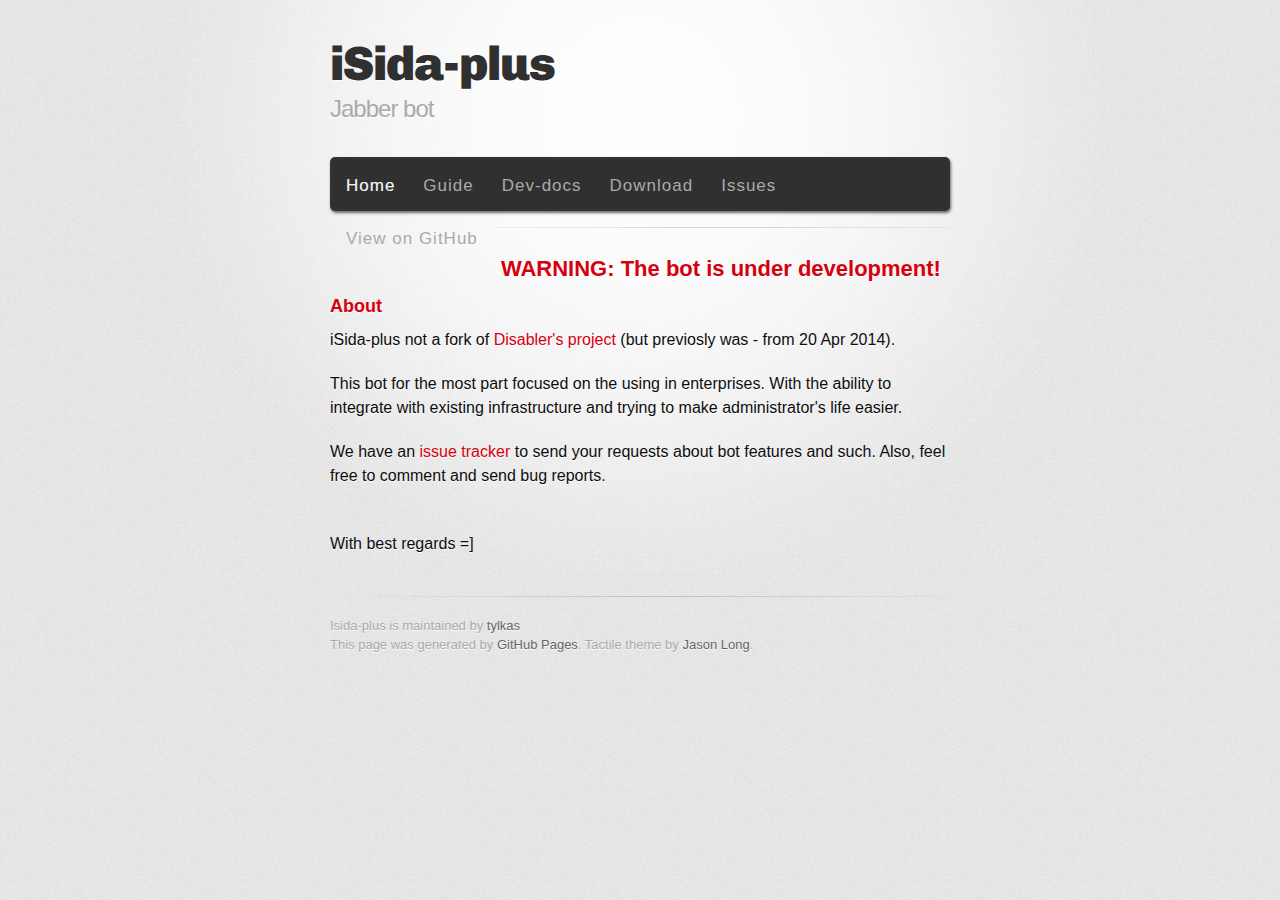
<file: index.html>
<!DOCTYPE html>
<html>
  <head>
    <meta charset='utf-8'>
    <meta http-equiv="X-UA-Compatible" content="chrome=1">
    <link href='https://fonts.googleapis.com/css?family=Chivo:900' rel='stylesheet' type='text/css'>
    <link rel="stylesheet" type="text/css" href="stylesheets/stylesheet.css" media="screen" />
    <link rel="stylesheet" type="text/css" href="stylesheets/pygment_trac.css" media="screen" />
    <link rel="stylesheet" type="text/css" href="stylesheets/print.css" media="print" />
    <!--[if lt IE 9]>
    <script src="//html5shiv.googlecode.com/svn/trunk/html5.js"></script>
    <![endif]-->
    <title>iSida-plus</title>
  </head>

  <body>
     <div id="container">
      <div class="inner">

        <header>
          <h1>iSida-plus</h1>
          <h2>Jabber bot</h2>
        </header>

        <ul class="menu">
                <li><a href="index.html"><div id="hl">Home</div></a></li>
                <li><a href="guide.html">Guide</a></li>
                <li><a href="dev-docs.html">Dev-docs</a></li>
                <li><a href="https://github.com/tylkas/isida-plus/zipball/master">Download</a></li>
                <li><a href="https://github.com/tylkas/isida-plus/issues">Issues</a></li>
                <li><a href="https://github.com/tylkas/isida-plus">View on GitHub</a></li>
        </ul>

        <hr>

        <section id="main_content">

<div style="text-align: center;"><h2>WARNING: The bot is under development!</h2></div>

<h3>About</h3>

<p>iSida-plus not a fork of <a href="https://github.com/disabler/isida3">Disabler's project</a> (but previosly was - from 20 Apr 2014).</p>

<p>This bot for the most part focused on the using in enterprises. With the ability to integrate with existing infrastructure and trying to make administrator's life easier.</p>

<p>We have an <a href="https://github.com/tylkas/isida-plus/issues">issue tracker</a> to send your requests about bot features and such. Also, feel free to comment and send bug reports.</p>

<p><br/>With best regards =]</p>

        </section>

        <footer>
          Isida-plus is maintained by <a href="https://github.com/tylkas">tylkas</a><br>
          This page was generated by <a href="http://pages.github.com">GitHub Pages</a>. Tactile theme by <a href="https://twitter.com/jasonlong">Jason Long</a>.
        </footer>

                  <script type="text/javascript">
            var gaJsHost = (("https:" == document.location.protocol) ? "https://ssl." : "http://www.");
            document.write(unescape("%3Cscript src='" + gaJsHost + "google-analytics.com/ga.js' type='text/javascript'%3E%3C/script%3E"));
          </script>
          <script type="text/javascript">
            try {
              var pageTracker = _gat._getTracker("UA-17314039-6");
            pageTracker._trackPageview();
            } catch(err) {}
          </script>

      </div>
    </div>
  </body>
</html>
</file>
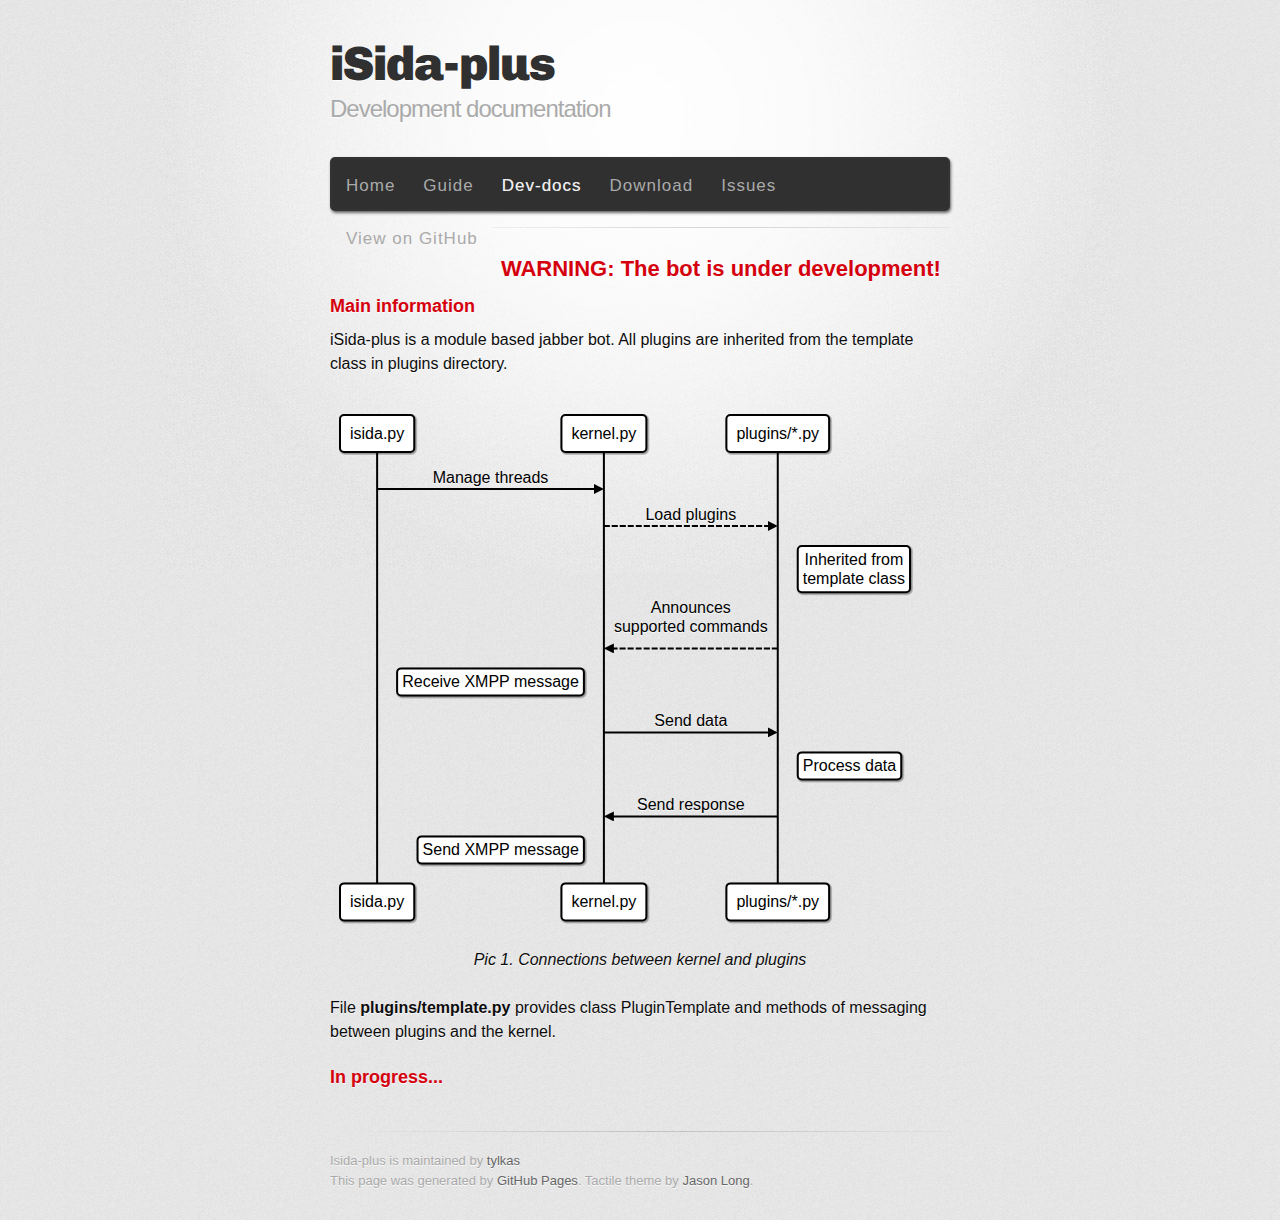
<file: dev-docs.html>
<!DOCTYPE html>
<html>
  <head>
    <meta charset='utf-8'>
    <meta http-equiv="X-UA-Compatible" content="chrome=1">
    <link href='https://fonts.googleapis.com/css?family=Chivo:900' rel='stylesheet' type='text/css'>
    <link rel="stylesheet" type="text/css" href="stylesheets/stylesheet.css" media="screen" />
    <link rel="stylesheet" type="text/css" href="stylesheets/pygment_trac.css" media="screen" />
    <link rel="stylesheet" type="text/css" href="stylesheets/print.css" media="print" />
    <script src="javascripts/raphael-min.js"></script>
    <script src="javascripts/underscore-min.js"></script>
    <script src="javascripts/sequence-diagram-min.js"></script>
    <!--[if lt IE 9]>
    <script src="//html5shiv.googlecode.com/svn/trunk/html5.js"></script>
    <![endif]-->
    <title>iSida-plus::Dev-docs</title>
  </head>

  <body>
     <div id="container">
      <div class="inner">

        <header>
          <h1>iSida-plus</h1>
          <h2>Development documentation</h2>
        </header>

	<ul class="menu">
     		<li><a href="index.html">Home</a></li>
	        <li><a href="guide.html">Guide</a></li>
	        <li><a href="dev-docs.html"><div id="hl">Dev-docs</div></a></li>
	        <li><a href="https://github.com/tylkas/isida-plus/zipball/master">Download</a></li>
	        <li><a href="https://github.com/tylkas/isida-plus/issues">Issues</a></li>
	        <li><a href="https://github.com/tylkas/isida-plus">View on GitHub</a></li>
	</ul>

        <hr>

        <section id="main_content">

<div style="text-align: center;"><h2>WARNING: The bot is under development!</h2></div>

<h3>Main information</h3>

<p>iSida-plus is a module based jabber bot. All plugins are inherited from the template class in plugins directory.</p>
<div id="bot-kernel"></div><script src="diagrams/bot-kernel.js"></script>
<div style="text-align: center; font-style: italic;">Pic 1. Connections between kernel and plugins</div>
<br/>
<p>File <strong>plugins/template.py</strong> provides class PluginTemplate and methods of messaging between plugins and the kernel.</p>


<h3>
In progress...
</h3>

        </section>

        <footer>
          Isida-plus is maintained by <a href="https://github.com/tylkas">tylkas</a><br>
          This page was generated by <a href="http://pages.github.com">GitHub Pages</a>. Tactile theme by <a href="https://twitter.com/jasonlong">Jason Long</a>.
        </footer>

                  <script type="text/javascript">
            var gaJsHost = (("https:" == document.location.protocol) ? "https://ssl." : "http://www.");
            document.write(unescape("%3Cscript src='" + gaJsHost + "google-analytics.com/ga.js' type='text/javascript'%3E%3C/script%3E"));
          </script>
          <script type="text/javascript">
            try {
              var pageTracker = _gat._getTracker("UA-17314039-6");
            pageTracker._trackPageview();
            } catch(err) {}
          </script>

      </div>
    </div>
  </body>
</html>
</file>
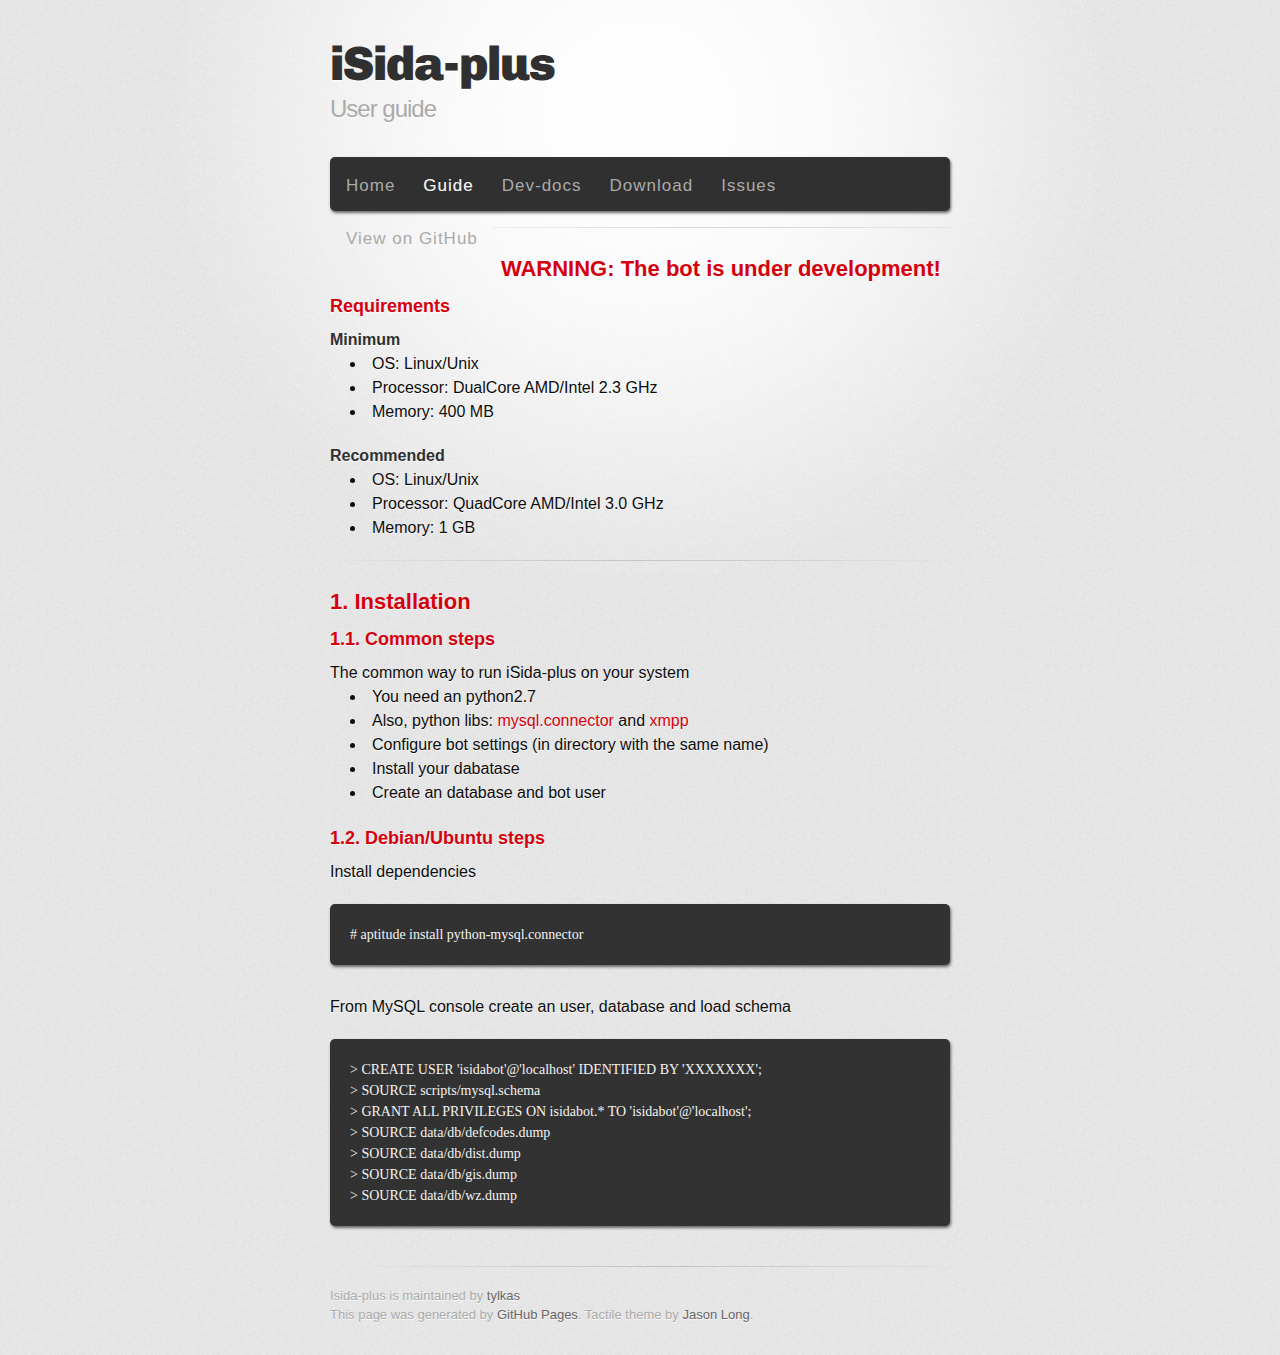
<file: guide.html>
<!DOCTYPE html>
<html>
  <head>
    <meta charset='utf-8'>
    <meta http-equiv="X-UA-Compatible" content="chrome=1">
    <link href='https://fonts.googleapis.com/css?family=Chivo:900' rel='stylesheet' type='text/css'>
    <link rel="stylesheet" type="text/css" href="stylesheets/stylesheet.css" media="screen" />
    <link rel="stylesheet" type="text/css" href="stylesheets/pygment_trac.css" media="screen" />
    <link rel="stylesheet" type="text/css" href="stylesheets/print.css" media="print" />
    <!--[if lt IE 9]>
    <script src="//html5shiv.googlecode.com/svn/trunk/html5.js"></script>
    <![endif]-->
    <title>iSida-plus::Guide</title>
  </head>

  <body>
     <div id="container">
      <div class="inner">

        <header>
          <h1>iSida-plus</h1>
          <h2>User guide</h2>
        </header>

	<ul class="menu">
     		<li><a href="index.html">Home</a></li>
	        <li><a href="guide.html"><div id="hl">Guide</div></a></li>
	        <li><a href="dev-docs.html">Dev-docs</a></li>
	        <li><a href="https://github.com/tylkas/isida-plus/zipball/master">Download</a></li>
	        <li><a href="https://github.com/tylkas/isida-plus/issues">Issues</a></li>
	        <li><a href="https://github.com/tylkas/isida-plus">View on GitHub</a></li>
	</ul>

        <hr>

        <section id="main_content">

<div style="text-align: center;"><h2>WARNING: The bot is under development!</h2></div>

<h3>Requirements</h3>
<h4>Minimum</h4>
<ul>
    <li><b>OS:</b> Linux/Unix</li>
    <li><b>Processor:</b> DualCore AMD/Intel 2.3 GHz</li>
    <li><b>Memory:</b> 400 MB</li>
</ul>

<h4>Recommended</h4>
<ul>
    <li><b>OS:</b> Linux/Unix</li>
    <li><b>Processor:</b> QuadCore AMD/Intel 3.0 GHz</li>
    <li><b>Memory:</b> 1 GB</li>
</ul>

<hr>

<h2>1. Installation</h2>

<h3>1.1. Common steps</h3>

The common way to run iSida-plus on your system
<ul>
    <li>You need an python2.7</li>
    <li>Also, python libs: <a href="https://pypi.python.org/pypi/mysql-connector-python">mysql.connector</a> and <a href="http://xmpppy.sourceforge.net/">xmpp</a></li>
    <li>Configure bot settings (in directory with the same name)</li>
    <li>Install your dabatase</li>
    <li>Create an database and bot user</li>
</ul>

<h3>1.2. Debian/Ubuntu steps</h3>

<p>Install dependencies</p>

<pre><code># aptitude install python-mysql.connector</code></pre>

<p>From MySQL console create an user, database and load schema</p>

<pre><code>> CREATE USER 'isidabot'@'localhost' IDENTIFIED BY 'XXXXXXX';
> SOURCE scripts/mysql.schema
> GRANT ALL PRIVILEGES ON isidabot.* TO 'isidabot'@'localhost';
> SOURCE data/db/defcodes.dump
> SOURCE data/db/dist.dump
> SOURCE data/db/gis.dump
> SOURCE data/db/wz.dump</code></pre>

        </section>

        <footer>
          Isida-plus is maintained by <a href="https://github.com/tylkas">tylkas</a><br>
          This page was generated by <a href="http://pages.github.com">GitHub Pages</a>. Tactile theme by <a href="https://twitter.com/jasonlong">Jason Long</a>.
        </footer>

                  <script type="text/javascript">
            var gaJsHost = (("https:" == document.location.protocol) ? "https://ssl." : "http://www.");
            document.write(unescape("%3Cscript src='" + gaJsHost + "google-analytics.com/ga.js' type='text/javascript'%3E%3C/script%3E"));
          </script>
          <script type="text/javascript">
            try {
              var pageTracker = _gat._getTracker("UA-17314039-6");
            pageTracker._trackPageview();
            } catch(err) {}
          </script>

      </div>
    </div>
  </body>
</html>
</file>
<file: stylesheets/pygment_trac.css>
.highlight  { background: #ffffff; }
.highlight .c { color: #999988; font-style: italic } /* Comment */
.highlight .err { color: #a61717; background-color: #e3d2d2 } /* Error */
.highlight .k { font-weight: bold } /* Keyword */
.highlight .o { font-weight: bold } /* Operator */
.highlight .cm { color: #999988; font-style: italic } /* Comment.Multiline */
.highlight .cp { color: #999999; font-weight: bold } /* Comment.Preproc */
.highlight .c1 { color: #999988; font-style: italic } /* Comment.Single */
.highlight .cs { color: #999999; font-weight: bold; font-style: italic } /* Comment.Special */
.highlight .gd { color: #000000; background-color: #ffdddd } /* Generic.Deleted */
.highlight .gd .x { color: #000000; background-color: #ffaaaa } /* Generic.Deleted.Specific */
.highlight .ge { font-style: italic } /* Generic.Emph */
.highlight .gr { color: #aa0000 } /* Generic.Error */
.highlight .gh { color: #999999 } /* Generic.Heading */
.highlight .gi { color: #000000; background-color: #ddffdd } /* Generic.Inserted */
.highlight .gi .x { color: #000000; background-color: #aaffaa } /* Generic.Inserted.Specific */
.highlight .go { color: #888888 } /* Generic.Output */
.highlight .gp { color: #555555 } /* Generic.Prompt */
.highlight .gs { font-weight: bold } /* Generic.Strong */
.highlight .gu { color: #800080; font-weight: bold; } /* Generic.Subheading */
.highlight .gt { color: #aa0000 } /* Generic.Traceback */
.highlight .kc { font-weight: bold } /* Keyword.Constant */
.highlight .kd { font-weight: bold } /* Keyword.Declaration */
.highlight .kn { font-weight: bold } /* Keyword.Namespace */
.highlight .kp { font-weight: bold } /* Keyword.Pseudo */
.highlight .kr { font-weight: bold } /* Keyword.Reserved */
.highlight .kt { color: #445588; font-weight: bold } /* Keyword.Type */
.highlight .m { color: #009999 } /* Literal.Number */
.highlight .s { color: #d14 } /* Literal.String */
.highlight .na { color: #008080 } /* Name.Attribute */
.highlight .nb { color: #0086B3 } /* Name.Builtin */
.highlight .nc { color: #445588; font-weight: bold } /* Name.Class */
.highlight .no { color: #008080 } /* Name.Constant */
.highlight .ni { color: #800080 } /* Name.Entity */
.highlight .ne { color: #990000; font-weight: bold } /* Name.Exception */
.highlight .nf { color: #990000; font-weight: bold } /* Name.Function */
.highlight .nn { color: #555555 } /* Name.Namespace */
.highlight .nt { color: #000080 } /* Name.Tag */
.highlight .nv { color: #008080 } /* Name.Variable */
.highlight .ow { font-weight: bold } /* Operator.Word */
.highlight .w { color: #bbbbbb } /* Text.Whitespace */
.highlight .mf { color: #009999 } /* Literal.Number.Float */
.highlight .mh { color: #009999 } /* Literal.Number.Hex */
.highlight .mi { color: #009999 } /* Literal.Number.Integer */
.highlight .mo { color: #009999 } /* Literal.Number.Oct */
.highlight .sb { color: #d14 } /* Literal.String.Backtick */
.highlight .sc { color: #d14 } /* Literal.String.Char */
.highlight .sd { color: #d14 } /* Literal.String.Doc */
.highlight .s2 { color: #d14 } /* Literal.String.Double */
.highlight .se { color: #d14 } /* Literal.String.Escape */
.highlight .sh { color: #d14 } /* Literal.String.Heredoc */
.highlight .si { color: #d14 } /* Literal.String.Interpol */
.highlight .sx { color: #d14 } /* Literal.String.Other */
.highlight .sr { color: #009926 } /* Literal.String.Regex */
.highlight .s1 { color: #d14 } /* Literal.String.Single */
.highlight .ss { color: #990073 } /* Literal.String.Symbol */
.highlight .bp { color: #999999 } /* Name.Builtin.Pseudo */
.highlight .vc { color: #008080 } /* Name.Variable.Class */
.highlight .vg { color: #008080 } /* Name.Variable.Global */
.highlight .vi { color: #008080 } /* Name.Variable.Instance */
.highlight .il { color: #009999 } /* Literal.Number.Integer.Long */

.type-csharp .highlight .k { color: #0000FF }
.type-csharp .highlight .kt { color: #0000FF }
.type-csharp .highlight .nf { color: #000000; font-weight: normal }
.type-csharp .highlight .nc { color: #2B91AF }
.type-csharp .highlight .nn { color: #000000 }
.type-csharp .highlight .s { color: #A31515 }
.type-csharp .highlight .sc { color: #A31515 }
</file>
<file: stylesheets/print.css>
html, body, div, span, applet, object, iframe,
h1, h2, h3, h4, h5, h6, p, blockquote, pre,
a, abbr, acronym, address, big, cite, code,
del, dfn, em, img, ins, kbd, q, s, samp,
small, strike, strong, sub, sup, tt, var,
b, u, i, center,
dl, dt, dd, ol, ul, li,
fieldset, form, label, legend,
table, caption, tbody, tfoot, thead, tr, th, td,
article, aside, canvas, details, embed, 
figure, figcaption, footer, header, hgroup, 
menu, nav, output, ruby, section, summary,
time, mark, audio, video {
  margin: 0;
  padding: 0;
  border: 0;
  font-size: 100%;
  font: inherit;
  vertical-align: baseline;
}
/* HTML5 display-role reset for older browsers */
article, aside, details, figcaption, figure, 
footer, header, hgroup, menu, nav, section {
  display: block;
}
body {
  line-height: 1;
}
ol, ul {
  list-style: none;
}
blockquote, q {
  quotes: none;
}
blockquote:before, blockquote:after,
q:before, q:after {
  content: '';
  content: none;
}
table {
  border-collapse: collapse;
  border-spacing: 0;
}
body {
  font-size: 13px;
  line-height: 1.5; 
  font-family: 'Helvetica Neue', Helvetica, Arial, serif;
  color: #000;
}

a {
  color: #d5000d;
  font-weight: bold;
}

header {
  padding-top: 35px;
  padding-bottom: 10px;
}

header h1 {
  font-weight: bold;
  letter-spacing: -1px;
  font-size: 48px;
  color: #303030;
  line-height: 1.2;
}

header h2 {
  letter-spacing: -1px;
  font-size: 24px;
  color: #aaa;
  font-weight: normal;
  line-height: 1.3;
}
#downloads {
  display: none;
}
#main_content {
  padding-top: 20px;
}

code, pre {
  font-family: Monaco, "Bitstream Vera Sans Mono", "Lucida Console", Terminal;
  color: #222;
  margin-bottom: 30px;
  font-size: 12px;
}

code {
  padding: 0 3px;
}

pre {
  border: solid 1px #ddd;
  padding: 20px;
  overflow: auto;
}
pre code {
  padding: 0;
}

ul, ol, dl {
  margin-bottom: 20px;
}


/* COMMON STYLES */

table {
  width: 100%;
  border: 1px solid #ebebeb;
}

th {
  font-weight: 500;
}

td {
  border: 1px solid #ebebeb;
  text-align: center; 
  font-weight: 300;
}

form {
  background: #f2f2f2;
  padding: 20px;
  
}


/* GENERAL ELEMENT TYPE STYLES */

h1 {
  font-size: 2.8em;
} 

h2 {
  font-size: 22px;
  font-weight: bold;
  color: #303030;
  margin-bottom: 8px;
} 

h3 {
  color: #d5000d;
  font-size: 18px;
  font-weight: bold;
  margin-bottom: 8px;
} 
 
h4 {
  font-size: 16px;
  color: #303030;
  font-weight: bold;
} 

h5 {
  font-size: 1em;
  color: #303030;
} 

h6 {
  font-size: .8em;
  color: #303030;
} 

p {
  font-weight: 300;
  margin-bottom: 20px;
}
 
a {
  text-decoration: none;
}

p a {
  font-weight: 400;
}

blockquote {
  font-size: 1.6em;
  border-left: 10px solid #e9e9e9;
  margin-bottom: 20px;
  padding: 0 0 0 30px;
}

ul li {
  list-style: disc inside;
  padding-left: 20px;
}

ol li {
  list-style: decimal inside;
  padding-left: 3px;
}

dl dd {
  font-style: italic;
  font-weight: 100;
}

footer {
  margin-top: 40px;
  padding-top: 20px;
  padding-bottom: 30px;
  font-size: 13px;
  color: #aaa;
}

footer a {
  color: #666;
}

/* MISC */
.clearfix:after {
  clear: both;
  content: '.';
  display: block;
  visibility: hidden;
  height: 0;
}

.clearfix {display: inline-block;}
* html .clearfix {height: 1%;}
.clearfix {display: block;}
</file>
<file: stylesheets/stylesheet.css>
/* http://meyerweb.com/eric/tools/css/reset/ 
   v2.0 | 20110126
   License: none (public domain)
*/
html, body, div, span, applet, object, iframe,
h1, h2, h3, h4, h5, h6, p, blockquote, pre,
a, abbr, acronym, address, big, cite, code,
del, dfn, em, img, ins, kbd, q, s, samp,
small, strike, strong, sub, sup, tt, var,
b, u, i, center,
dl, dt, dd, ol, ul, li,
fieldset, form, label, legend,
table, caption, tbody, tfoot, thead, tr, th, td,
article, aside, canvas, details, embed, 
figure, figcaption, footer, header, hgroup, 
menu, nav, output, ruby, section, summary,
time, mark, audio, video {
	margin: 0;
	padding: 0;
	border: 0;
	font-size: 100%;
	font: inherit;
	vertical-align: baseline;
}
/* HTML5 display-role reset for older browsers */
article, aside, details, figcaption, figure, 
footer, header, hgroup, menu, nav, section {
	display: block;
}
body {
	line-height: 1;
	overflow-y: scroll;
}
ol, ul {
	list-style: none;
}
blockquote, q {
	quotes: none;
}
blockquote:before, blockquote:after,
q:before, q:after {
	content: '';
	content: none;
}
table {
	border-collapse: collapse;
	border-spacing: 0;
}

/* LAYOUT STYLES */
body {
  font-size: 1em;
  line-height: 1.5; 
  background: #e7e7e7 url(../images/body-bg.png) 0 0 repeat;
  font-family: 'Helvetica Neue', Helvetica, Arial, serif;
  text-shadow: 0 1px 0 rgba(255, 255, 255, 0.8);
/*  color: #6d6d6d; */
  color: #0d0d0d;
}

a {
  color: #d5000d;
}
a:hover {
  color: #c5000c;
}

header {
  padding-top: 35px;
  padding-bottom: 25px;
}

header h1 {
  font-family: 'Chivo', 'Helvetica Neue', Helvetica, Arial, serif; font-weight: 900;
  letter-spacing: -1px;
  font-size: 48px;
  color: #303030;
  line-height: 1.2;
}

header h2 {
  letter-spacing: -1px;
  font-size: 24px;
  color: #aaa;
  font-weight: normal;
  line-height: 1.3;
}

#container {
  background: transparent url(../images/highlight-bg.jpg) 50% 0 no-repeat;
  min-height: 595px;
}

.inner {
  width: 620px;
  margin: 0 auto;
}

#container .inner img {
  max-width: 100%;
}

#downloads {
  margin-bottom: 40px;
}

a.button {
  -moz-border-radius: 30px;
  -webkit-border-radius: 30px;                     
  border-radius: 30px;
  border-top: solid 1px #cbcbcb;
  border-left: solid 1px #b7b7b7;
  border-right: solid 1px #b7b7b7;
  border-bottom: solid 1px #b3b3b3;
  color: #303030;
  line-height: 25px;
  font-weight: bold;
  font-size: 15px;
  padding: 12px 8px 12px 8px;
  display: block;
  float: left;
  width: 179px;
  margin-right: 14px;  
  background: #fdfdfd; /* Old browsers */
  background: -moz-linear-gradient(top,  #fdfdfd 0%, #f2f2f2 100%); /* FF3.6+ */
  background: -webkit-gradient(linear, left top, left bottom, color-stop(0%,#fdfdfd), color-stop(100%,#f2f2f2)); /* Chrome,Safari4+ */
  background: -webkit-linear-gradient(top,  #fdfdfd 0%,#f2f2f2 100%); /* Chrome10+,Safari5.1+ */
  background: -o-linear-gradient(top,  #fdfdfd 0%,#f2f2f2 100%); /* Opera 11.10+ */
  background: -ms-linear-gradient(top,  #fdfdfd 0%,#f2f2f2 100%); /* IE10+ */
  background: linear-gradient(top,  #fdfdfd 0%,#f2f2f2 100%); /* W3C */
  filter: progid:DXImageTransform.Microsoft.gradient( startColorstr='#fdfdfd', endColorstr='#f2f2f2',GradientType=0 ); /* IE6-9 */
  -webkit-box-shadow: 10px 10px 5px #888;
  -moz-box-shadow: 10px 10px 5px #888;
  box-shadow: 0px 1px 5px #e8e8e8;
}
a.button:hover {
  border-top: solid 1px #b7b7b7;
  border-left: solid 1px #b3b3b3;
  border-right: solid 1px #b3b3b3;
  border-bottom: solid 1px #b3b3b3;
  background: #fafafa; /* Old browsers */
  background: -moz-linear-gradient(top,  #fdfdfd 0%, #f6f6f6 100%); /* FF3.6+ */
  background: -webkit-gradient(linear, left top, left bottom, color-stop(0%,#fdfdfd), color-stop(100%,#f6f6f6)); /* Chrome,Safari4+ */
  background: -webkit-linear-gradient(top,  #fdfdfd 0%,#f6f6f6 100%); /* Chrome10+,Safari5.1+ */
  background: -o-linear-gradient(top,  #fdfdfd 0%,#f6f6f6 100%); /* Opera 11.10+ */
  background: -ms-linear-gradient(top,  #fdfdfd 0%,#f6f6f6 100%); /* IE10+ */
  background: linear-gradient(top,  #fdfdfd 0%,#f6f6f6, 100%); /* W3C */
  filter: progid:DXImageTransform.Microsoft.gradient( startColorstr='#fdfdfd', endColorstr='#f6f6f6',GradientType=0 ); /* IE6-9 */
}

a.button span {
  padding-left: 50px;
  display: block;
  height: 23px;
}

#download-zip span {
  background: transparent url(../images/zip-icon.png) 12px 50% no-repeat;
}
#issues span {
  background: transparent url(../images/issues.png) 12px 50% no-repeat;
}
#view-on-github span {
  background: transparent url(../images/octocat-icon.png) 12px 50% no-repeat;
}
#view-on-github {
  margin-right: 0;
}

code, pre {
  font-family: Monaco, "Bitstream Vera Sans Mono", "Lucida Console", Terminal;
  color: #222;
  margin-bottom: 30px;
  font-size: 14px;
border-radius:5px;
-moz-border-radius:5px;
-webkit-border-radius:5px;
-o-border-radius:5px;
-ms-border-radius:5px;
}

code {
  background-color: #f2f2f2;
  border: solid 1px #ddd;
  padding: 0 3px;
}

pre {
  padding: 20px;
  background: #323232;
  color: #f2f2f2;
  text-shadow: none;
  overflow: auto;
box-shadow:1px 2px 3px #666;
-moz-box-shadow:1px 2px 3px #666;
-webkit-box-shadow:1px 2px 3px #666;
-o-box-shadow:1px 2px 3px #666;
-ms-box-shadow:1px 2px 3px #666;
}

pre code {
  color: #f2f2f2;
  background-color: #323232;
  border: none;
  padding: 0;
}

ul, ol, dl {
  margin-bottom: 20px;
}


/* COMMON STYLES */

hr {
  height: 1px;
  line-height: 1px;
  margin-top: 1em;
  padding-bottom: 1em;
  border: none;
  background: transparent url('../images/hr.png') 50% 0 no-repeat;
}

strong {
  font-weight: bold;
}

em {
  font-style: italic;
}

table {
  width: 100%;
  border: 1px solid #ebebeb;
}

th {
  font-weight: 500;
}

td {
  border: 1px solid #ebebeb;
  text-align: center; 
  font-weight: 300;
}

form {
  background: #f2f2f2;
  padding: 20px;
  
}


/* GENERAL ELEMENT TYPE STYLES */

h1 {
  font-size: 32px;
} 

h2 {
  font-size: 22px;
  font-weight: bold;
  color: #d5000d;
  margin-bottom: 8px;
} 

h3 {
  color: #d5000d;
  font-size: 18px;
  font-weight: bold;
  margin-bottom: 8px;
} 
 
h4 {
  font-size: 16px;
  color: #303030;
  font-weight: bold;
} 

h5 {
  font-size: 1em;
  color: #303030;
} 

h6 {
  font-size: .8em;
  color: #303030;
} 

p {
  font-weight: 300;
  margin-bottom: 20px;
}
 
a {
  text-decoration: none;
}

p a {
  font-weight: 400;
}

blockquote {
  font-size: 1.6em;
  border-left: 10px solid #e9e9e9;
  margin-bottom: 20px;
  padding: 0 0 0 30px;
}

ul li {
  list-style: disc inside;
  padding-left: 20px;
}

ol li {
  list-style: decimal inside;
  padding-left: 3px;
}

dl dt {
  color: #303030;
}

footer {
  background: transparent url('../images/hr.png') 0 0 no-repeat;
  margin-top: 40px;
  padding-top: 20px;
  padding-bottom: 30px;
  font-size: 13px;
  color: #aaa;
}

footer a {
  color: #666;
}
footer a:hover {
  color: #444;
}

/* MISC */
.clearfix:after {
  clear: both;
  content: '.';
  display: block;
  visibility: hidden;
  height: 0;
}

.clearfix {display: inline-block;}
* html .clearfix {height: 1%;}
.clearfix {display: block;}

.menu{
background:#303030;
padding: 0px;
margin: 0 0 10px 0;
height: 50px;
border: 2px #333 solid;
border-radius:5px;
-moz-border-radius:5px;
-webkit-border-radius:5px;
-o-border-radius:5px;
-ms-border-radius:5px;
box-shadow:1px 2px 3px #666;
-moz-box-shadow:1px 2px 3px #666;
-webkit-box-shadow:1px 2px 3px #666;
-o-box-shadow:1px 2px 3px #666;
-ms-box-shadow:1px 2px 3px #666;
}

.menu li{
font-size: 17px;
display: block;
float:left;
padding:4px;
margin:10px
}

.menu li a{
color: transparent;
display: block;
text-shadow: 0px 0px 0px #aaa;
letter-spacing: 1px;
}

.menu li a:hover{
color: #fff;
text-shadow: -1px 1px 8px #ffc, 1px -1px 8px #fff;
}

#hl{
color: #eee;
}


/* #Media Queries
================================================== */

/* Smaller than standard 960 (devices and browsers) */
@media only screen and (max-width: 959px) {}

/* Tablet Portrait size to standard 960 (devices and browsers) */
@media only screen and (min-width: 768px) and (max-width: 959px) {}

/* All Mobile Sizes (devices and browser) */
@media only screen and (max-width: 767px) {
  header {
    padding-top: 10px;
    padding-bottom: 10px;
  }
  #downloads {
    margin-bottom: 25px;
  }
  #download-zip, #issues {
    display: none;
  }
  .inner {
    width: 94%;
    margin: 0 auto;
  }
}

/* Mobile Landscape Size to Tablet Portrait (devices and browsers) */
@media only screen and (min-width: 480px) and (max-width: 767px) {}

/* Mobile Portrait Size to Mobile Landscape Size (devices and browsers) */
@media only screen and (max-width: 479px) {}
</file>
